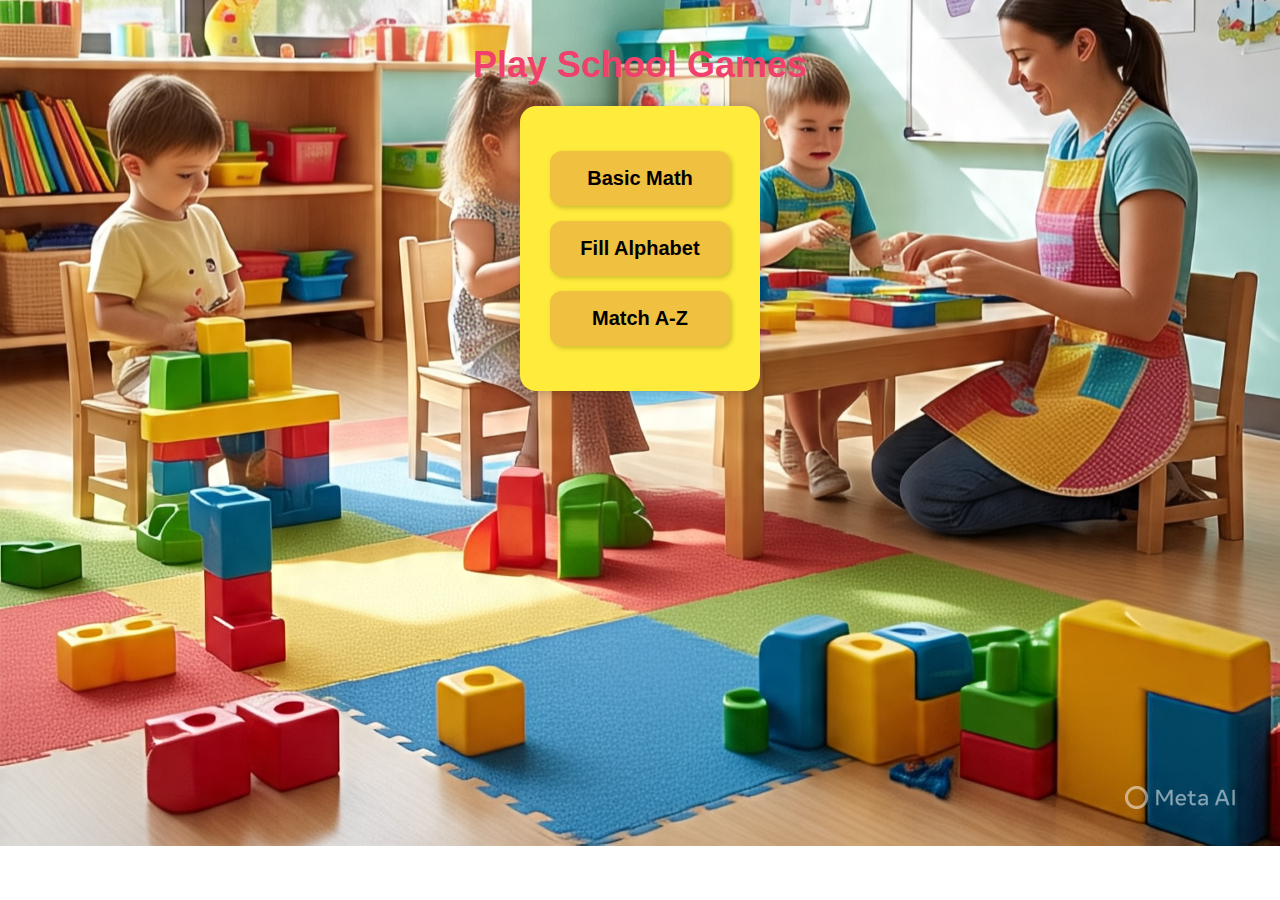
<file: index.html>
<!DOCTYPE html>
<html lang="en">
<head>
  <meta charset="UTF-8">
  <meta name="viewport" content="width=device-width, initial-scale=1.0">
  <title>Play School Games</title>
  <link rel="stylesheet" href="styles.css">
</head>
<body>
  <h1>Play School Games</h1>

  <div class="tab-buttons">
    <a href="Math.html" class="tab-btn">Basic Math</a>
    <a href="fill-alphabet.html" class="tab-btn">Fill Alphabet</a>
    <a href="match-az.html" class="tab-btn">Match A-Z</a>
  </div>
</body>
</html>
</file>
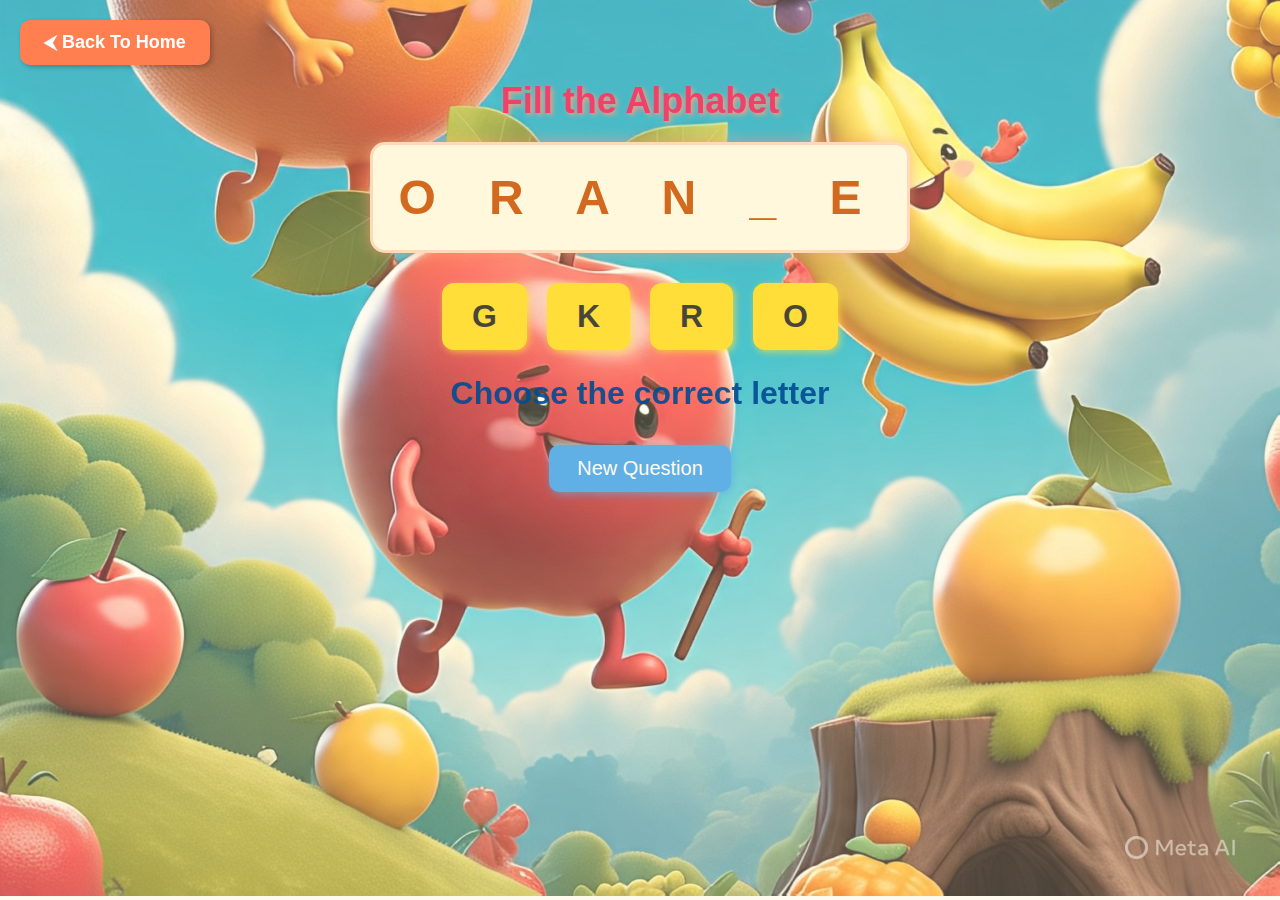
<file: fill-alphabet.html>
<!DOCTYPE html>
<html lang="en">
<head>
  <meta charset="UTF-8" />
  <meta name="viewport" content="width=device-width, initial-scale=1" />
  <title>Fill the Alphabet Game</title>
  <link rel="stylesheet" href="styles.css" />
  <style>
    body {
      font-family: 'Comic Sans MS', cursive, sans-serif;
      background-image: url('/images/fruit.jpeg'); /* replace with your background */
      background-size: cover;
      background-position: center;
      background-repeat: no-repeat;
      padding: 20px;
      text-align: center;
      position: relative;
    }
    body::before {
      content: '';
      position: fixed;
      top: 0; left: 0; right: 0; bottom: 0;
      background: rgba(255, 240, 200, 0.288);
      pointer-events: none;
      z-index: 0;
    }

    .back-btn {
      position: absolute;
      top: 20px;
      left: 20px;
      background-color: #ff7f50;
      color: white;
      padding: 12px 24px;
      border-radius: 10px;
      font-size: 18px;
      font-weight: bold;
      text-decoration: none;
      box-shadow: 2px 2px 5px rgba(0,0,0,0.25);
      z-index: 1;
      transition: background-color 0.3s;
    }
    .back-btn:hover {
      background-color: #ff6333;
    }

    h1 {
      font-size: 3rem;
      color: #ff6347;
      margin-top: 60px;
      margin-bottom: 30px;
      text-shadow: 2px 2px 5px #ffa07a;
      position: relative;
      z-index: 1;
    }

    .box {
      background-color: #fff8dc;
      border: 3px solid #ffdab9;
      padding: 25px;
      margin: 20px auto;
      width: fit-content;
      border-radius: 15px;
      box-shadow: 0 0 15px rgba(255, 160, 122, 0.6);
      position: relative;
      z-index: 1;
    }

    .word {
      font-size: 3rem;
      font-weight: 700;
      color: #d2691e;
      letter-spacing: 20px;
      user-select: none;
    }

    .options {
      margin-top: 30px;
      display: flex;
      justify-content: center;
      gap: 20px;
      flex-wrap: wrap;
      z-index: 1;
    }

    .option-btn {
      padding: 15px 30px;
      background-color: #ffd700;
      font-size: 2rem;
      border: none;
      border-radius: 12px;
      cursor: pointer;
      font-weight: 700;
      box-shadow: 2px 2px 7px rgba(255, 215, 0, 0.7);
      transition: background-color 0.3s, transform 0.2s;
      user-select: none;
    }
    .option-btn:hover {
      background-color: #ffec8b;
      transform: scale(1.1);
    }
    .option-btn.correct {
      background-color: #32cd32 !important;
      color: white;
      box-shadow: 2px 2px 10px #228b22;
      transform: scale(1.1);
    }

    .result-box {
      font-size: 2rem;
      font-weight: 700;
      margin-top: 25px;
      min-height: 2.5rem;
      color: #014c92e8;
      position: relative;
      z-index: 1;
    }
    .result-box.correct {
      color: #228b22;
    }

    .new-question {
      margin-top: 30px;
      padding: 12px 28px;
      font-size: 20px;
      background-color: #2196f3;
      color: white;
      border: none;
      border-radius: 10px;
      cursor: pointer;
      box-shadow: 2px 2px 8px rgba(33, 150, 243, 0.7);
      transition: background-color 0.3s;
      user-select: none;
      z-index: 1;
    }
    .new-question:hover {
      background-color: #1769aa;
    }
  </style>
</head>
<body>
  <a href="index.html" class="back-btn">⮜ Back To Home</a>
  <h1>Fill the Alphabet</h1>

  <div class="box">
    <div class="word" id="word">A_PLE</div>
  </div>

  <div class="options" id="options"></div>

  <div class="result-box" id="result">Choose the correct letter</div>

  <button class="new-question" id="newQuestionBtn">New Question</button>

  <script>
    // Array of words with one missing letter per word:
    // word: full word string
    // missingIndex: index of missing letter
    // options: array of letter options including correct letter
    const questions = [
      { word: "APPLE", missingIndex: 1, options: ['A', 'B', 'P', 'C'] },   // A_PLE, missing 2nd letter P
      { word: "BANANA", missingIndex: 3, options: ['N', 'M', 'A', 'B'] },  // BAN_NA
      { word: "ORANGE", missingIndex: 4, options: ['G', 'K', 'R', 'O'] },  // ORAN_E
      { word: "MANGO", missingIndex: 2, options: ['N', 'M', 'G', 'O'] },   // MA_GO
      { word: "PEACH", missingIndex: 1, options: ['E', 'A', 'P', 'O'] },   // P_ACH
      { word: "GRAPES",missingIndex:3 , options: ['N', 'H', 'P','A'] } ,  // gra_es
      { word: "WATERMELON",missingIndex:5 , options: ['M', 'H', 'P','A'] }, //WATER_ALON 
      { word: "AVOCADO",missingIndex:2 , options: ['N', 'O', 'P','A'] }, //AV_CADO
      { word: "PAPAYA",missingIndex:4 , options: ['N', 'H', 'P','Y'] }, // PAPA_YA
      { word: "BERRY",missingIndex:3 , options: ['N', 'H', 'R','A'] } //BER_Y
    ];

    let currentQuestion = null;
    const wordElem = document.getElementById('word');
    const optionsElem = document.getElementById('options');
    const resultElem = document.getElementById('result');
    const newQuestionBtn = document.getElementById('newQuestionBtn');

    function getRandomQuestion() {
      return questions[Math.floor(Math.random() * questions.length)];
    }

    function renderWordWithBlank(word, blankIndex) {
      let display = '';
      for(let i = 0; i < word.length; i++) {
        display += (i === blankIndex) ? '_' : word[i];
      }
      // Add spaces for better readability
      return display.split('').join(' ');
    }

    function resetGame() {
      resultElem.textContent = "Choose the correct letter";
      resultElem.classList.remove('correct');
      optionsElem.innerHTML = '';
      currentQuestion = getRandomQuestion();

      wordElem.textContent = renderWordWithBlank(currentQuestion.word, currentQuestion.missingIndex);

      currentQuestion.options.forEach(letter => {
        const btn = document.createElement('button');
        btn.className = 'option-btn';
        btn.textContent = letter;
        btn.disabled = false;
        btn.onclick = () => checkAnswer(letter, btn);
        optionsElem.appendChild(btn);
      });
    }

    function checkAnswer(selectedLetter, btn) {
      if (selectedLetter === currentQuestion.word[currentQuestion.missingIndex]) {
        btn.classList.add('correct');
        // Replace blank with letter
        let displayed = wordElem.textContent.split(' ');
        displayed[currentQuestion.missingIndex] = selectedLetter;
        wordElem.textContent = displayed.join(' ');
        resultElem.textContent = " Right!";
        resultElem.classList.add('correct');
        disableOptions();
      } else {
        resultElem.textContent = ` Not Correct! The correct letter is "${currentQuestion.word[currentQuestion.missingIndex]}"`;
        resultElem.classList.remove('correct');
      }
    }

    function disableOptions() {
      const buttons = optionsElem.querySelectorAll('button');
      buttons.forEach(btn => btn.disabled = true);
    }

    newQuestionBtn.onclick = resetGame;

    window.onload = resetGame;
  </script>
</body>
</html>
</file>
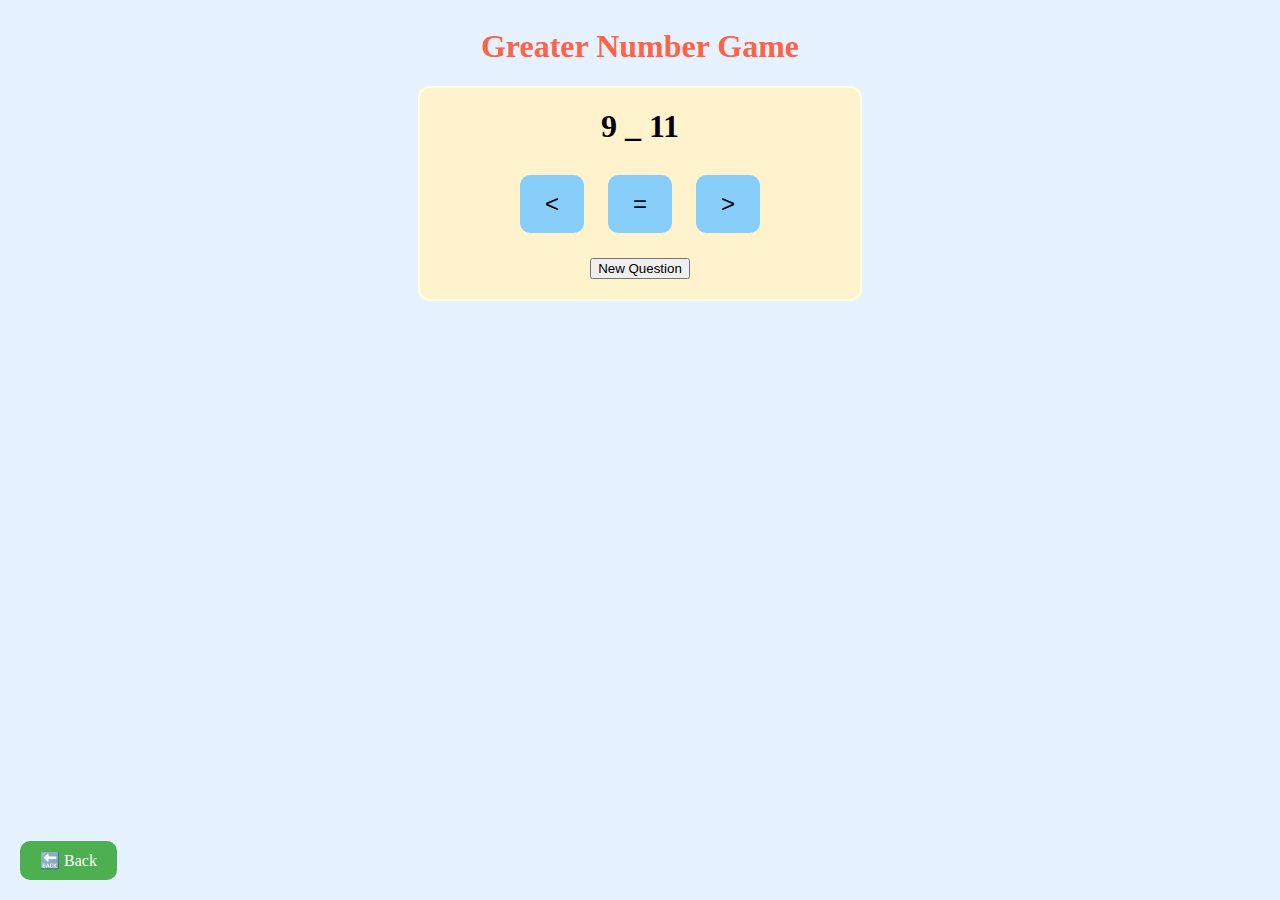
<file: Greaternumber.html>
<html lang="en">
<head>
  <meta charset="UTF-8">
  <meta name="viewport" content="width=device-width, initial-scale=1.0">
  <title>Greater Number Game</title>
  <style>
    body {
      font-family: 'Comic Sans MS', cursive;
      background-color: #e6f2ff;
      text-align: center;
      padding: 20px;
    }
    .back-btn {
      position: fixed;
      bottom: 20px;
      left: 20px;
      padding: 10px 20px;
      background-color: #4caf50;
      color: white;
      border-radius: 10px;
      text-decoration: none;
    }
    h1 {
      color: #ff6347;
    }
    .box {
      background: #fff3cd;
      border: 2px solid #ffd;
      border-radius: 12px;
      padding: 20px;
      margin: 20px auto;
      max-width: 400px;
    }
    .question {
      font-size: 32px;
      font-weight: bold;
    }
    .options {
      margin-top: 20px;
    }
    .option-btn {
      padding: 15px 25px;
      font-size: 24px;
      margin: 10px;
      border: none;
      border-radius: 10px;
      background-color: #87cefa;
      cursor: pointer;
    }
    .option-btn:hover {
      background-color: #00bfff;
    }
    .correct {
      background-color: #4caf50 !important;
      color: white;
    }
    .result {
      font-size: 22px;
      font-weight: bold;
      margin-top: 15px;
    }
  </style>
</head>
<body>
  <a class="back-btn" href="index.html">🔙 Back</a>
  <h1>Greater Number Game</h1>

  <div class="box">
    <div class="question" id="compareQuestion">5 _ 6</div>
    <div class="options">
      <button class="option-btn" onclick="checkAnswer('<')">&lt;</button>
      <button class="option-btn" onclick="checkAnswer('=')">=</button>
      <button class="option-btn" onclick="checkAnswer('>')">&gt;</button>
    </div>
    <div class="result" id="compareResult"></div>
    <button onclick="generateCompare()">New Question</button>
  </div>

  <script>
    let left = 0;
    let right = 0;
    let correctSymbol = '';

    function generateCompare() {
      left = Math.floor(Math.random() * 20);
      right = Math.floor(Math.random() * 20);

      if (left > right) correctSymbol = '>';
      else if (left < right) correctSymbol = '<';
      else correctSymbol = '=';

      document.getElementById('compareQuestion').textContent = `${left} _ ${right}`;
      document.getElementById('compareResult').textContent = '';
    }

    function checkAnswer(symbol) {
      const result = document.getElementById('compareResult');
      if (symbol === correctSymbol) {
        result.textContent = '✅ Right!';
      } else {
        result.textContent = `❌ Not correct! Correct answer is ${correctSymbol}`;
      }
    }

    window.onload = generateCompare;
  </script>
</body>
</html>
</file>
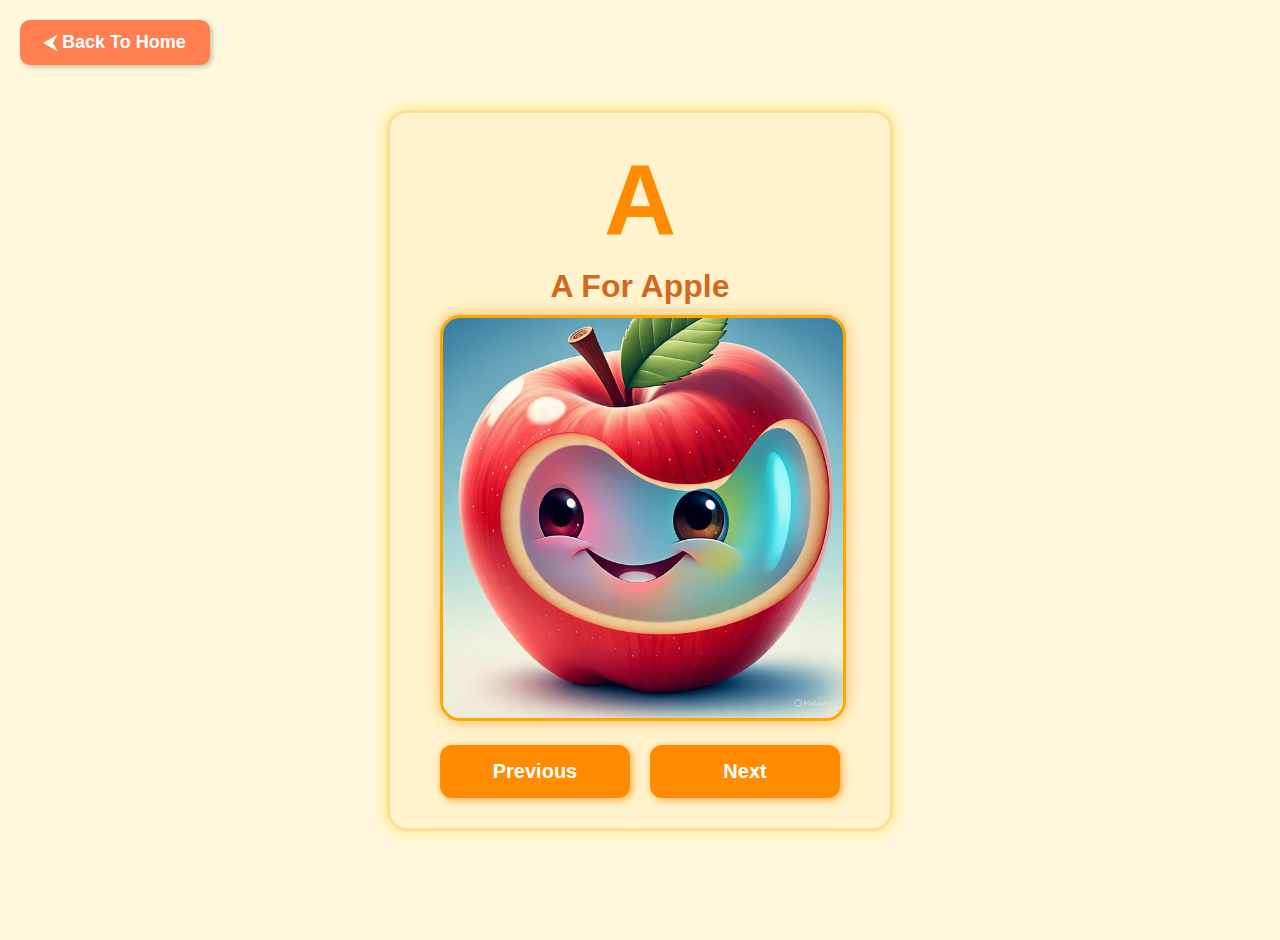
<file: match-az.html>
<!DOCTYPE html>
<html lang="en">
<head>
  <meta charset="UTF-8" />
  <meta name="viewport" content="width=device-width, initial-scale=1" />
  <title>Alphabet Display</title>
  <link rel="stylesheet" href="styles.css" />
  <style>
    body {
      font-family: 'Arial Rounded MT Bold', Arial, sans-serif;
      background: #fff8dc;
      display: flex;
      flex-direction: column;
      align-items: center;
      justify-content: center;
      height: 100vh;
      margin: 0;
      padding: 20px;
      text-align: center;
      user-select: none;
    }
    .container {
      background-color: #fff3cd;
      border: 3px solid #ffdd99;
      padding: 30px 50px;
      border-radius: 20px;
      box-shadow: 0 0 15px rgba(255, 215, 0, 0.5);
      max-width: 400px;
      width: 100%;
    }
    .letter {
      font-size: 100px;
      font-weight: 900;
      color: #ff8c00;
      margin: 0 0 10px 0;
    }
    .word {
      font-size: 32px;
      font-weight: 700;
      color: #d2691e;
      margin-bottom: 10px;
      text-transform: capitalize;
    }
    img {
      max-width: 100%;
      height: auto;
      border-radius: 20px;
      border: 3px solid #ffa500;
      box-shadow: 0 0 15px rgba(255, 140, 0, 0.6);
      margin-bottom: 20px;
    }
    .buttons {
      display: flex;
      justify-content: space-between;
      gap: 20px;
    }
    button {
      flex: 1;
      padding: 15px 0;
      font-size: 20px;
      font-weight: 700;
      color: white;
      background-color: #ff8c00;
      border: none;
      border-radius: 12px;
      cursor: pointer;
      box-shadow: 2px 2px 8px rgba(255, 140, 0, 0.7);
      transition: background-color 0.3s, transform 0.2s;
      user-select: none;
    }
    button:hover {
      background-color: #ff6700;
      transform: scale(1.05);
    }
    .back-btn {
      position: absolute;
      top: 20px;
      left: 20px;
      background-color: #ff7f50;
      color: white;
      padding: 12px 24px;
      border-radius: 10px;
      font-size: 18px;
      font-weight: bold;
      text-decoration: none;
      box-shadow: 2px 2px 5px rgba(0,0,0,0.25);
      transition: background-color 0.3s;
    }
    .back-btn:hover {
      background-color: #ff6333;
    }
  </style>
</head>
<body>
  <a href="index.html" class="back-btn"> ⮜ Back To Home</a>

  <div class="container">
    <div class="letter" id="letter">A</div>
    <div class="word" id="word">a for apple</div>
    <img id="image" src="images/apple.jpg" alt="Apple" />

    <div class="buttons">
      <button id="prevBtn">Previous</button>
      <button id="nextBtn">Next</button>
    </div>
  </div>

  <script>
    const alphabetData = [
      { letter: 'A', word: 'apple', img: 'images/apple.jpeg' },
      { letter: 'B', word: 'ball', img: 'images/ball.jpeg' },
      { letter: 'C', word: 'cat', img: 'images/cat.jpeg' },
      { letter: 'D', word: 'dog', img: 'images/dog.jpeg' },
      { letter: 'E', word: 'elephant', img: 'images/elephant.jpeg' },
      { letter: 'F', word: 'fish', img: 'images/fish.jpeg' },
      { letter: 'G', word: 'grape', img: 'images/grape.jpeg' },
      { letter: 'H', word: 'hat', img: 'images/hat.jpeg' },
      { letter: 'I', word: 'ice cream', img: 'images/icecream.jpeg' },
      { letter: 'J', word: 'jellyfish', img: 'images/jellyfish.jpeg' },
      { letter: 'K', word: 'kite', img: 'images/kite.jpeg' },
      { letter: 'L', word: 'lion', img: 'images/lion.jpeg' },
      { letter: 'M', word: 'monkey', img: 'images/monkey.jpeg' },
      { letter: 'N', word: 'nest', img: 'images/nest.jpeg' },
      { letter: 'O', word: 'orange', img: 'images/orange.jpeg' },
      { letter: 'P', word: 'parrot', img: 'images/parrot.jpeg' },
      { letter: 'Q', word: 'queen', img: 'images/queen.jpeg' },
      { letter: 'R', word: 'rabbit', img: 'images/rabbit.jpeg' },
      { letter: 'S', word: 'sun', img: 'images/sun.jpeg' },
      { letter: 'T', word: 'tiger', img: 'images/tiger.jpeg' },
      { letter: 'U', word: 'umbrella', img: 'images/umbrella.jpeg' },
      { letter: 'V', word: 'violin', img: 'images/violin.jpeg' },
      { letter: 'W', word: 'watch', img: 'images/watch.jpeg' },
      { letter: 'X', word: 'xylophone', img: 'images/xylophone.jpeg' },
      { letter: 'Y', word: 'yak', img: 'images/yak.jpeg' },
      { letter: 'Z', word: 'zebra', img: 'images/zebra.jpeg' },
    ];

    let currentIndex = 0;

    const letterElem = document.getElementById('letter');
    const wordElem = document.getElementById('word');
    const imageElem = document.getElementById('image');
    const prevBtn = document.getElementById('prevBtn');
    const nextBtn = document.getElementById('nextBtn');

    function updateDisplay() {
      const current = alphabetData[currentIndex];
      letterElem.textContent = current.letter;
      wordElem.textContent = `${current.letter.toLowerCase()} for ${current.word}`;
      imageElem.src = current.img;
      imageElem.alt = current.word;
    }

    prevBtn.addEventListener('click', () => {
      currentIndex--;
      if (currentIndex < 0) currentIndex = alphabetData.length - 1;
      updateDisplay();
    });

    nextBtn.addEventListener('click', () => {
      currentIndex++;
      if (currentIndex >= alphabetData.length) currentIndex = 0;
      updateDisplay();
    });

    // Initialize
    updateDisplay();
  </script>
</body>
</html>
</file>
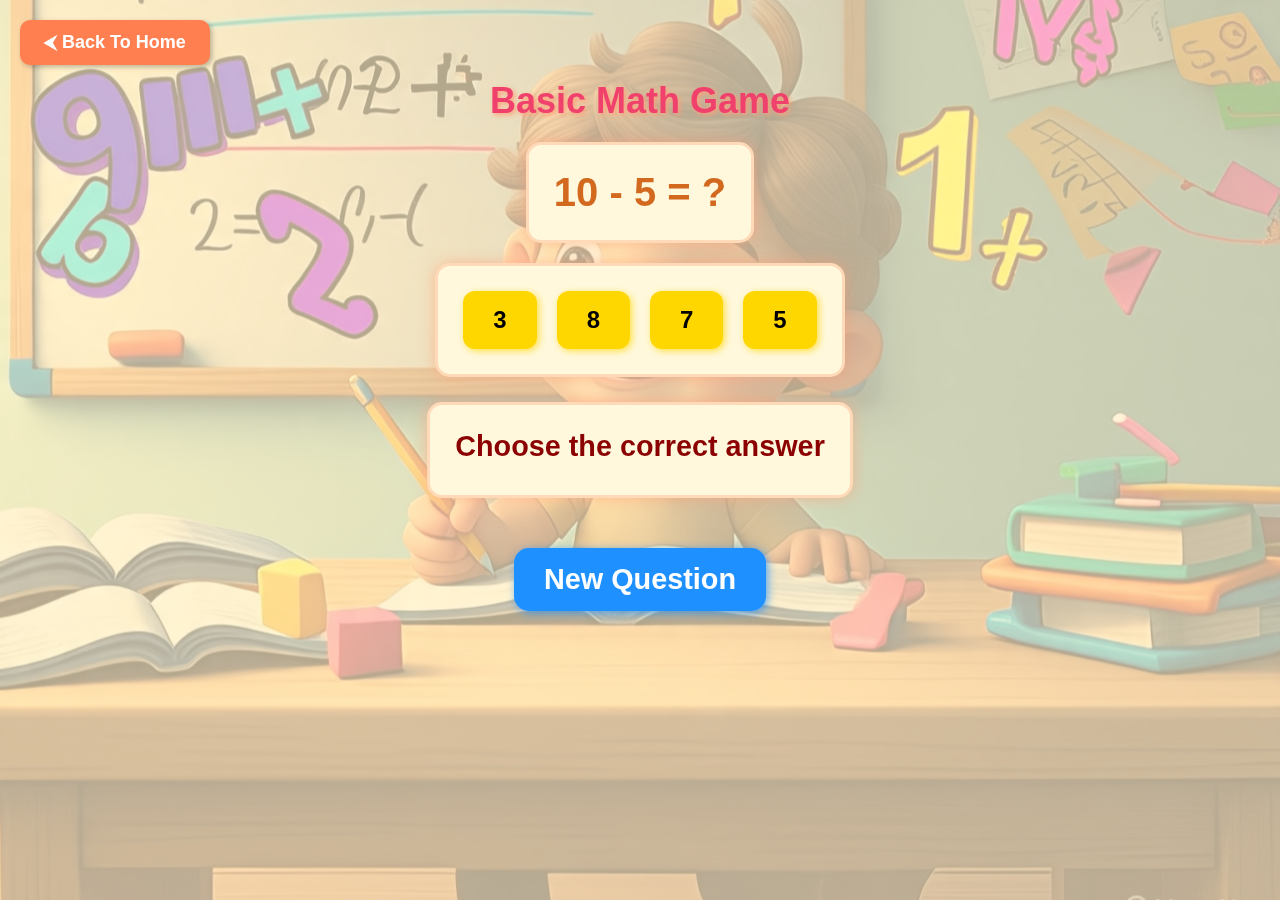
<file: Math.html>
<!DOCTYPE html>
<html lang="en">
<head>
  <meta charset="UTF-8" />
  <meta name="viewport" content="width=device-width, initial-scale=1" />
  <title>Basic Math Game</title>
  <link rel="stylesheet" href="styles.css" />
  <style>
    body {
      font-family: 'Comic Sans MS', cursive, sans-serif;
      background-image: url('/images/math.jpeg'); /* Replace with your image filename */
      background-size: cover;
      background-position: center;
      background-repeat: no-repeat;
      padding: 20px;
      text-align: center;
      /* Add a subtle pastel overlay on background image */
      position: relative;
    }
    body::before {
      content: '';
      position: fixed;
      top: 0; left: 0; right: 0; bottom: 0;
      background: rgba(255, 240, 200, 0.7); /* soft cream pastel overlay */
      pointer-events: none;
      z-index: 0;
    }

    .back-btn {
      position: absolute;
      top: 20px;
      left: 20px;
      background-color: #ff7f50; /* coral */
      color: white;
      padding: 12px 24px;
      border-radius: 10px;
      font-size: 18px;
      font-weight: bold;
      text-decoration: none;
      box-shadow: 2px 2px 5px rgba(0,0,0,0.25);
      z-index: 1;
      transition: background-color 0.3s;
    }
    .back-btn:hover {
      background-color: #ff6333;
    }

    h1 {
      font-size: 3.5rem;
      color: #ff6347; /* tomato red */
      margin-top: 60px;
      margin-bottom: 30px;
      text-shadow: 2px 2px 5px #ffa07a;
      z-index: 1;
      position: relative;
    }

    .box {
      background-color: #fff8dc; /* cornsilk */
      border: 3px solid #ffdab9; /* peach puff */
      padding: 25px;
      margin: 20px auto;
      width: fit-content;
      border-radius: 15px;
      box-shadow: 0 0 15px rgba(255, 160, 122, 0.6);
      position: relative;
      z-index: 1;
    }

    .question {
      font-size: 2.5rem;
      font-weight: 700;
      color: #d2691e; /* chocolate */
    }

    .options {
      display: flex;
      justify-content: center;
      gap: 20px;
      flex-wrap: wrap;
    }

    .option-btn {
      padding: 15px 30px;
      background-color: #ffd700; /* gold */
      font-size: 1.5rem;
      border: none;
      border-radius: 12px;
      cursor: pointer;
      font-weight: 600;
      box-shadow: 2px 2px 7px rgba(255, 215, 0, 0.7);
      transition: background-color 0.3s, transform 0.2s;
    }
    .option-btn:hover {
      background-color: #ffec8b;
      transform: scale(1.1);
    }
    .option-btn.correct {
      background-color: #32cd32 !important; /* lime green */
      color: white;
      box-shadow: 2px 2px 10px #228b22;
      transform: scale(1.1);
    }

    .new-question {
      margin-top: 30px;
      padding: 15px 30px;
      font-size: 1.8rem;
      background-color: #1e90ff; /* dodger blue */
      color: white;
      border: none;
      border-radius: 15px;
      cursor: pointer;
      font-weight: 700;
      box-shadow: 2px 2px 8px rgba(30, 144, 255, 0.7);
      transition: background-color 0.3s, transform 0.2s;
      position: relative;
      z-index: 1;
    }
    .new-question:hover {
      background-color: #104e8b;
      transform: scale(1.05);
    }

    .result-box {
      font-size: 1.8rem;
      color: #8b0000; /* dark red for wrong */
      font-weight: 700;
      margin-top: 25px;
      min-height: 2.5rem;
      position: relative;
      z-index: 1;
    }
    .result-box.correct {
      color: #228b22; /* forest green */
    }
  </style>
</head>
<body>
  <a href="index.html" class="back-btn"> ⮜ Back To Home</a>
  <h1>Basic Math Game</h1>

  <div class="box">
    <div class="question" id="question"></div>
  </div>

  <div class="box">
    <div class="options" id="options"></div>
  </div>

  <div class="box result-box" id="result">Choose the correct answer</div>

  <button class="new-question" onclick="generateQuestion()">New Question</button>

  <script>
    let currentAnswer = null;

    function getRandomInt(min, max) {
      return Math.floor(Math.random() * (max - min + 1)) + min;
    }

    function generateQuestion() {
      const num1 = getRandomInt(1, 10);
      const num2 = getRandomInt(1, 10);
      const isAddition = Math.random() < 0.5;
      currentAnswer = isAddition ? num1 + num2 : num1 - num2;
      const operator = isAddition ? '+' : '-';

      document.getElementById('question').textContent = `${num1} ${operator} ${num2} = ?`;

      const optionsContainer = document.getElementById('options');
      const resultBox = document.getElementById('result');
      resultBox.textContent = "Choose the correct answer";
      resultBox.classList.remove('correct');
      optionsContainer.innerHTML = '';

      const answers = new Set([currentAnswer]);
      while (answers.size < 4) {
        let randomOption = getRandomInt(currentAnswer - 3, currentAnswer + 3);
        if(randomOption !== currentAnswer && randomOption >= 0) {
          answers.add(randomOption);
        }
      }

      Array.from(answers).sort(() => Math.random() - 0.5).forEach(answer => {
        const btn = document.createElement('button');
        btn.className = 'option-btn';
        btn.textContent = answer;
        btn.onclick = () => {
          if (answer === currentAnswer) {
            btn.classList.add('correct');
            resultBox.textContent = ' Right!';
            resultBox.classList.add('correct');
          } else {
            resultBox.textContent = ` Not Correct! The correct answer is ${currentAnswer}`;
            resultBox.classList.remove('correct');
          }
        };
        optionsContainer.appendChild(btn);
      });
    }

    window.onload = generateQuestion;
  </script>
</body>
</html>
</file>
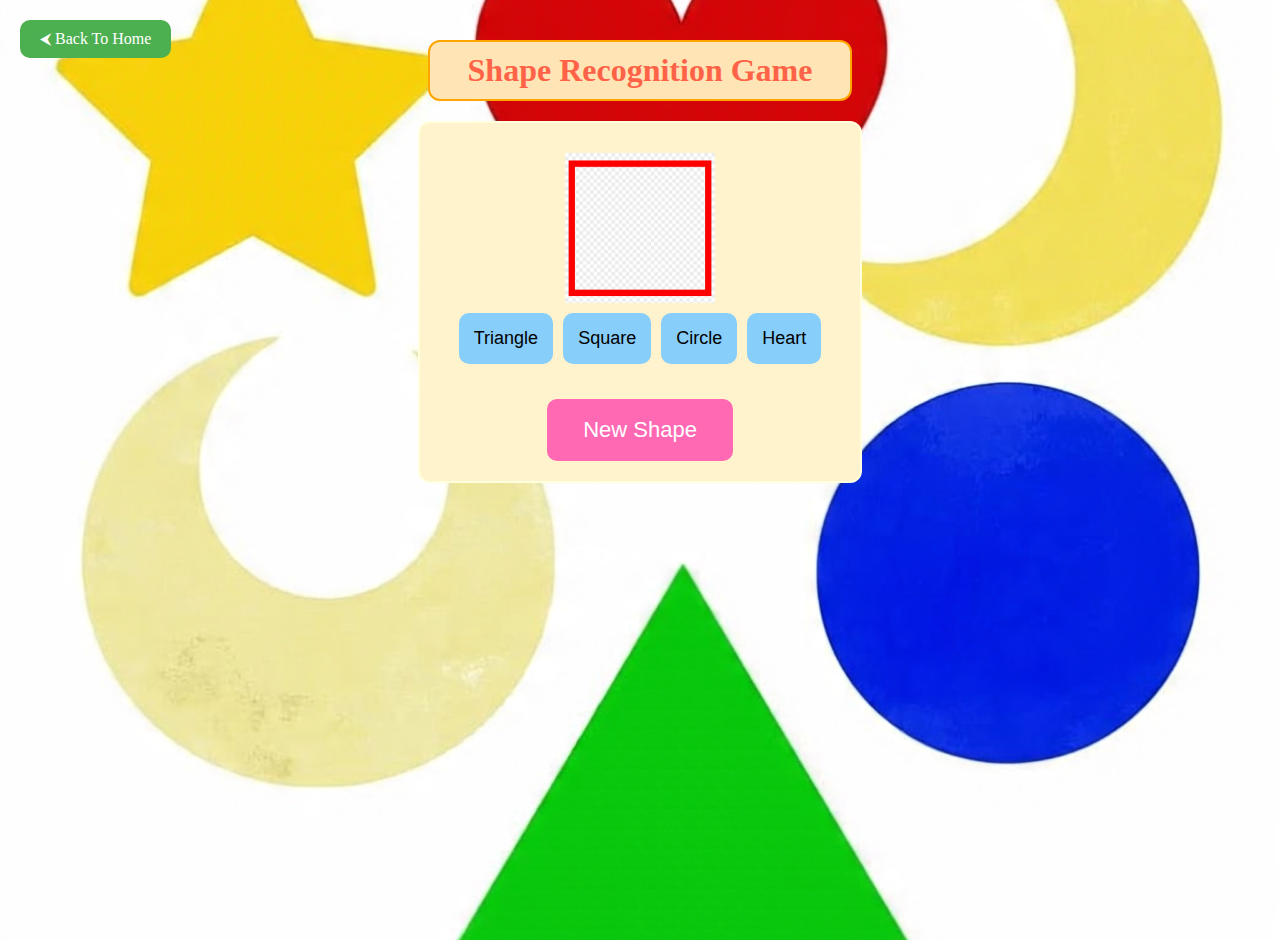
<file: Shape.html>
<html lang="en">
<head>
  <meta charset="UTF-8" />
  <meta name="viewport" content="width=device-width, initial-scale=1.0" />
  <title>Shape Game</title>
  <style>
    body {
      font-family: 'Comic Sans MS', cursive;
      background-color: #f0f8ff;
      background-image: url('images/shape.jpg');
      background-size: cover;
      background-position: center;
      background-repeat: no-repeat;
      min-height: 100vh;
      margin: 0;
      text-align: center;
      padding: 20px;
    }
    .header-box {
      background: #ffe4b5;
      border: 2px solid #ffa500;
      border-radius: 12px;
      padding: 10px;
      margin: 20px auto 10px;
      max-width: 400px;
    }
    h1 {
      color: #ff6347;
      margin: 0;
    }
    .back-btn {
      position: fixed;
      top: 20px;
      left: 20px;
      padding: 10px 20px;
      background-color: #4caf50;
      color: white;
      border-radius: 10px;
      text-decoration: none;
    }
    .box {
      background: #fff3cd;
      border: 2px solid #ffd;
      border-radius: 12px;
      padding: 20px;
      margin: 20px auto;
      max-width: 400px;
    }
    .shape-img {
      width: 150px;
      height: 150px;
      margin: 10px auto;
    }
    .options {
      display: flex;
      flex-wrap: wrap;
      gap: 10px;
      justify-content: center;
    }
    .option-btn {
      padding: 15px;
      font-size: 18px;
      border: none;
      border-radius: 10px;
      background-color: #87cefa;
      cursor: pointer;
    }
    .option-btn:hover {
      background-color: #00bfff;
    }
    .correct {
      background-color: #4caf50 !important;
      color: white;
    }
    .result {
      font-size: 22px;
      font-weight: bold;
      margin-top: 15px;
    }
    .new-shape-btn {
      margin-top: 20px;
      padding: 18px 36px;
      font-size: 22px;
      background-color: #ff69b4;
      color: white;
      border: none;
      border-radius: 10px;
      cursor: pointer;
      transition: background-color 0.3s;
    }
    .new-shape-btn:hover {
      background-color: #ff1493;
    }
  </style>
</head>
<body>
  <a class="back-btn" href="index.html">⮜ Back To Home</a>
  <div class="header-box">
    <h1>Shape Recognition Game</h1>
  </div>

  <div class="box">
    <img src="" alt="Shape" class="shape-img" id="shapeImg">
    <div class="options" id="shapeOptions"></div>
    <div class="result" id="shapeResult"></div>
    <button class="new-shape-btn" onclick="loadShape()">New Shape</button>
  </div>

  <script>
   const shapeData = [
      { img: 'images/circle.png', answer: 'Circle', options: ['Circle', 'Square', 'Triangle', 'Star'] },
      { img: 'images/square.png', answer: 'Square', options: ['Triangle', 'Circle', 'Square', 'Heart'] },
      { img: 'images/triangle.png', answer: 'Triangle', options: ['Rectangle', 'Triangle', 'Diamond', 'Oval'] },
      { img: 'images/star.png', answer: 'Star', options: ['Star', 'Heart', 'Hexagon', 'Moon'] },

      { img: 'images/moon.jpg', answer: 'Moon', options: ['Moon', 'Square', 'Triangle', 'Star'] },
      { img: 'images/diamond.jpg', answer: 'Diamond', options: ['Circle', 'Diamond', 'Triangle', 'Star'] },
      { img: 'images/heart.jpg', answer: 'Heart', options: ['Circle', 'Square', 'Heart', 'Star'] },
      { img: 'images/hexagon.jpg', answer: 'Hexagon', options: ['Circle', 'Hexagon', 'Triangle', 'Star'] }

    ];


    function loadShape() {
      const random = shapeData[Math.floor(Math.random() * shapeData.length)];
      document.getElementById('shapeImg').src = random.img;
      const optContainer = document.getElementById('shapeOptions');
      const result = document.getElementById('shapeResult');
      result.textContent = '';
      optContainer.innerHTML = '';
      random.options.sort(() => Math.random() - 0.5).forEach(opt => {
        const btn = document.createElement('button');
        btn.className = 'option-btn';
        btn.textContent = opt;
        btn.onclick = () => {
          if (opt === random.answer) {
            btn.classList.add('correct');
            result.textContent = ' Right!';
          } else {
            result.textContent = ` Not correct! Correct answer is ${random.answer}`;
          }
        };
        optContainer.appendChild(btn);
      });
    }
    window.onload = loadShape;
  </script>
</body>
</html>
</file>
<file: styles.css>
body {
  font-family: Arial, sans-serif;
  background-image: url('images/playschool.jpeg'); /* adjust path if needed */
  background-size: cover;
  background-repeat: no-repeat;
  background-position: center;
  margin: 0;
  padding: 20px;
  text-align: center;
  .site-box {
   background: #ffefd5;
   border: 2px solid #ffae42;
   border-radius: 12px;
   padding: 10px;
   margin: 20px auto;
   max-width: 500px;
   text-align: center;
}

h1 {
  font-size: 36px;
  color: #f0406c;
  margin-bottom: 20px;
}

.tab-buttons {
  display: inline-block;
  background-color: #ffeb3b;
  padding: 30px;
  border-radius: 16px;
  box-shadow: 0 0 10px rgba(0,0,0,0.2);
}

.tab-btn {
  display: block;
  margin: 15px 0;
  padding: 16px 30px;
  background-color: #f0c040;
  color: #000;
  font-size: 20px;
  border-radius: 12px;
  text-decoration: none;
  font-weight: bold;
  box-shadow: 2px 2px 5px rgba(0,0,0,0.2);
}

.tab-btn:hover {
  background-color: #ffa500;
}
.contact-btn {
  display: inline-block;
  margin: 20px auto;
  padding: 18px 36px;
  background-color: #ffb347;
  color: white;
  font-size: 24px;
  font-weight: bold;
  border: none;
  border-radius: 15px;
  text-decoration: none;
  cursor: pointer;
  box-shadow: 3px 3px 8px rgba(0,0,0,0.2);
  transition: background-color 0.3s ease;
}

.contact-btn:hover {
  background-color: #ff9900;
}
}
</file>
